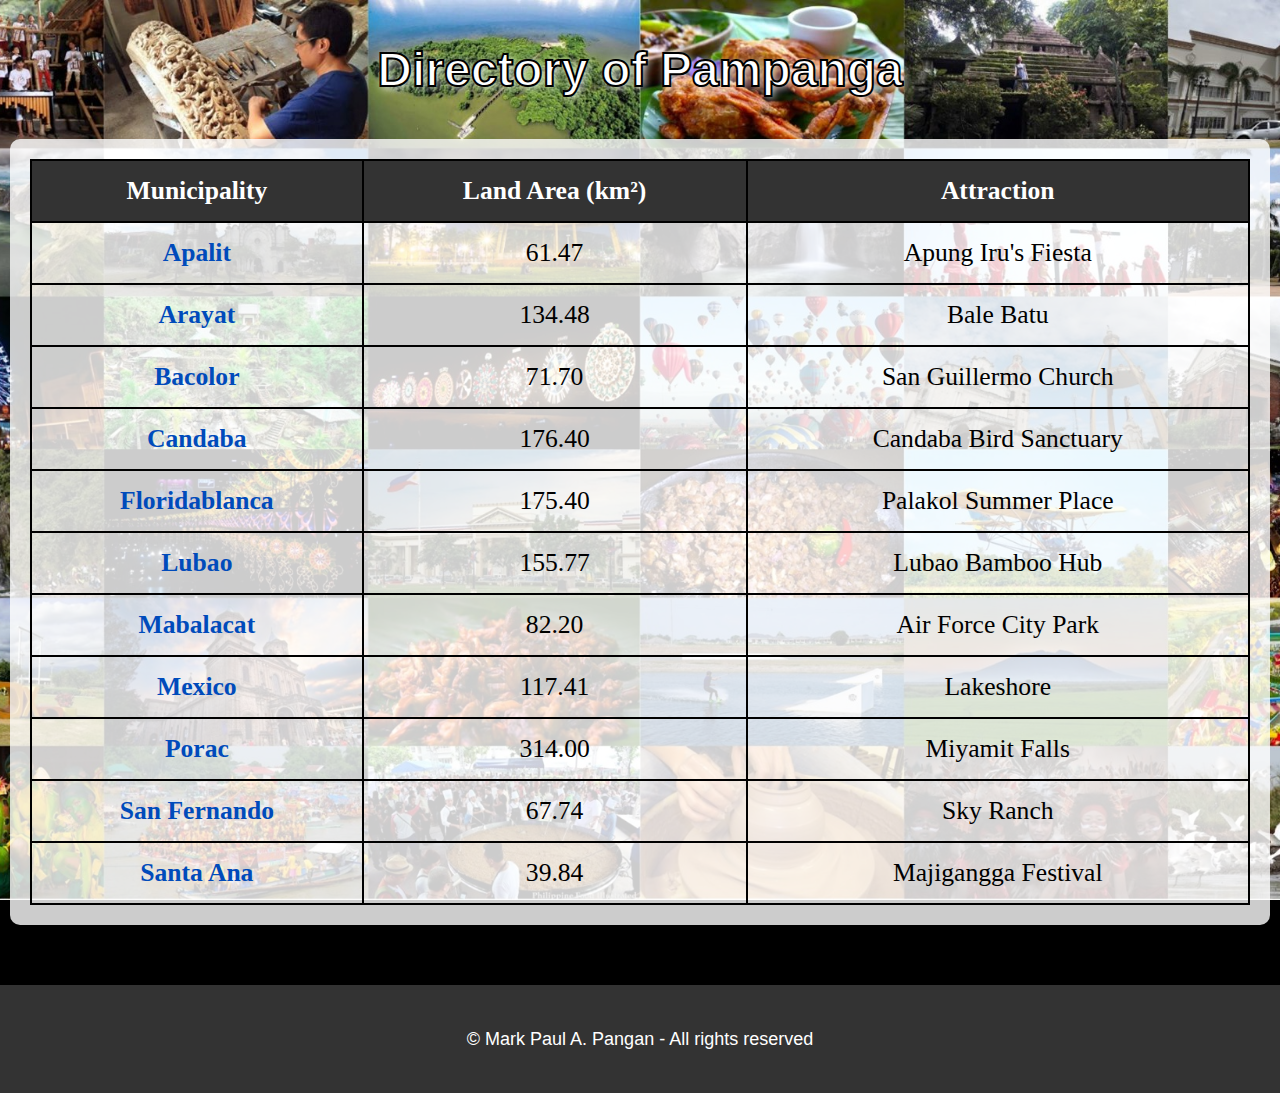
<file: index.html>
<!DOCTYPE html>
<html lang="en">
<head>
    <meta charset="UTF-8">
        <meta name="viewport" content="width=device-width, initial-scale=1.0">
    <title>Directory of Pampanga</title>
    <link rel="stylesheet" href="styles.css">
</head>
<body class="background">
    <h1 id="title">Directory of Pampanga</h1>
    <div class="container">
        <div id="table-bg">
            <table>
                <thead>
                    <tr>
                        <th>Municipality</th>
                        <th>Land Area (km²)</th>
                        <th>Attraction</th>
                    </tr>
                </thead>
                <tbody>
                    <tr>
                        <td><a id="municipality" href="Municipality/apalit.html">Apalit</a></td>
                        <td>61.47</td>
                        <td>Apung Iru's Fiesta</td>
                    </tr>
                    <tr>
                        <td><a id="municipality" href="Municipality/arayat.html">Arayat</a></td>
                        <td>134.48</td>
                        <td>Bale Batu</td>
                    </tr>
                    <tr>
                        <td><a id="municipality" href="Municipality/bacolor.html">Bacolor</a></td>
                        <td>71.70</td>
                        <td>San Guillermo Church</td>
                    </tr>
                    <tr>
                        <td><a id="municipality" href="Municipality/candaba.html">Candaba</a></td>
                        <td>176.40</td>
                        <td>Candaba Bird Sanctuary</td>
                    </tr>
                    <tr>
                        <td><a id="municipality" href="Municipality/floridablanca.html">Floridablanca</a></td>
                        <td>175.40</td>
                        <td>Palakol Summer Place</td>
                    </tr>
                    <tr>
                        <td><a id="municipality" href="Municipality/lubao.html">Lubao</a></td>
                        <td>155.77</td>
                        <td>Lubao Bamboo Hub</td>
                    </tr>
                    <tr>
                        <td><a id="municipality" href="Municipality/mabalacat.html">Mabalacat</a></td>
                        <td>82.20</td>
                        <td>Air Force City Park</td>
                    </tr>
                    <tr>
                        <td><a id="municipality" href="Municipality/mexico.html">Mexico</a></td>
                        <td>117.41</td>
                        <td>Lakeshore</td>
                    </tr>
                    <tr>
                        <td><a id="municipality" href="Municipality/porac.html">Porac</a></td>
                        <td>314.00</td>
                        <td>Miyamit Falls</td>
                    </tr>
                    <tr>
                        <td><a id="municipality" href="Municipality/san-fernando.html">San Fernando</a></td>
                        <td>67.74</td>
                        <td>Sky Ranch</td>
                    </tr>
                    <tr>
                        <td><a id="municipality" href="Municipality/santa-ana.html">Santa Ana</a></td>
                        <td>39.84</td>
                        <td>Majigangga Festival</td>
                    </tr>
                </tbody>
            </table>
        </div>
    </div>
    <footer class="footer">
        <p>&#169; Mark Paul A. Pangan - All rights reserved</p>
    </footer>
</body>
</html>
</file>
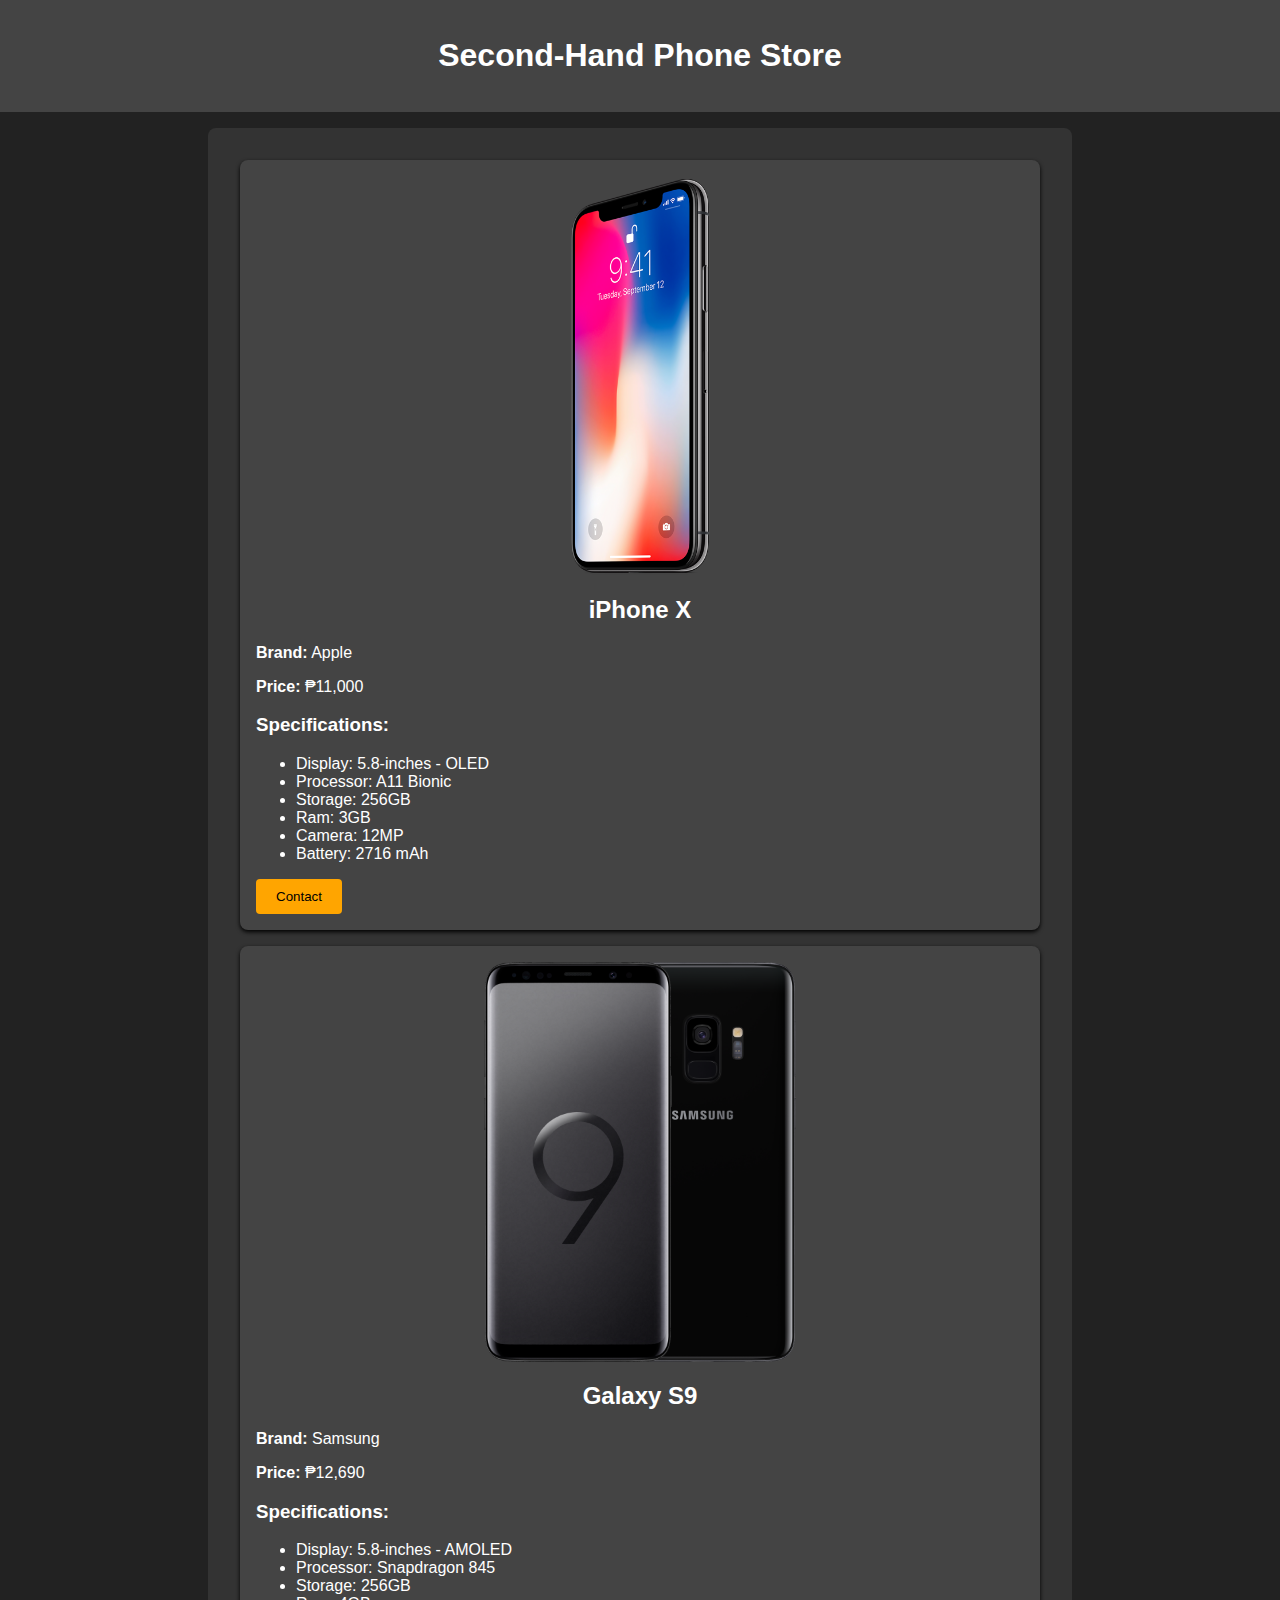
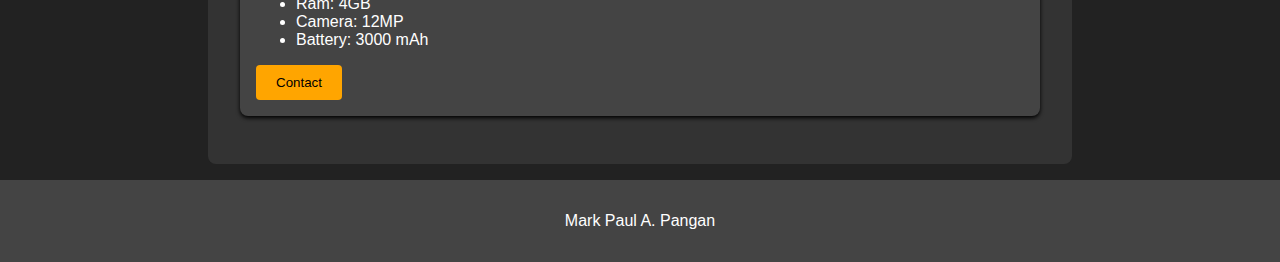
<file: old 2/index.html>
<!DOCTYPE html>
<html lang="en">

<head>
    <meta charset="UTF-8">
    <meta name="viewport" content="width=device-width, initial-scale=1.0">
    <title>Second-Hand Phone Store</title>
</head>

<body style="font-family: Arial, sans-serif; margin: 0; padding: 0; background-color: #222; color: #fff; ">

    <header style="background-color: #444; text-align: center; padding: 1rem;">
        <h1>Second-Hand Phone Store</h1>
    </header>

    <div style="max-width: 800px; margin: 1rem   auto; padding: 2rem; border-radius: 8px; background-color: #333;">

        <div style="background-color: #444; padding: 1rem; margin-bottom: 1rem; border-radius: 8px; box-shadow: 0 2px 4px black;">
            <a href="https://www.apple.com/newsroom/2017/09/the-future-is-here-iphone-x/">
                <img style="width: 100%; max-width: 400px; max-height: 400px; object-fit: scale-down; border-radius: 4px; display: block; margin-left: auto; margin-right: auto;" src="images/iphone-x.png" alt="iPhone X">
            </a>
            <h2 style="text-align: center;"><a href="https://www.apple.com/newsroom/2017/09/the-future-is-here-iphone-x/" style="text-decoration-line: none; color:#fff;">iPhone X</a></h2>
            <p><strong>Brand:</strong> Apple</p>
            <p><strong>Price:</strong> ₱11,000</p>
            <div>
                <h3>Specifications:</h3>
                <ul>
                    <li>Display: 5.8-inches - OLED</li>
                    <li>Processor: A11 Bionic</li>
                    <li>Storage: 256GB</li>
                    <li>Ram: 3GB</li>
                    <li>Camera: 12MP</li>
                    <li>Battery: 2716 mAh</li>
                </ul>
            </div>
            <a href="mailto:markpaul@pangan.tk?subject=Interested%20in%20iPhone%20X">
                <button style="background-color: #ffa500; color: black; border: none; padding: 10px 20px; border-radius: 4px; cursor: pointer;">Contact</button>
            </a>
        </div>

        <div style="background-color: #444; padding: 1rem; margin-bottom: 1rem; border-radius: 8px; box-shadow: 0 2px 4px black;">
            <a href="https://www.samsung.com/us/mobile/phones/galaxy-s/galaxy-s9-64gb--unlocked--sm-g960uzpaxaa/">
                <img style="width: 100%; max-width: 400px; max-height: 400px; object-fit: scale-down; border-radius: 4px; display: block; margin-left: auto; margin-right: auto;" src="images/galaxy-s9.png" alt="Samsung Galaxy S9">
            </a>
            <h2 style="text-align: center;"><a href="https://www.samsung.com/us/mobile/phones/galaxy-s/galaxy-s9-64gb--unlocked--sm-g960uzpaxaa/" style="text-decoration-line: none; color:#fff;">Galaxy S9<a></h2>
            <p><strong>Brand:</strong> Samsung</p>
            <p><strong>Price:</strong> ₱12,690</p>
            <div>
                <h3>Specifications:</h3>
                <ul>
                    <li>Display: 5.8-inches - AMOLED</li>
                    <li>Processor: Snapdragon 845</li>
                    <li>Storage: 256GB</li>
                    <li>Ram: 4GB</li>
                    <li>Camera: 12MP</li>
                    <li>Battery: 3000 mAh</li>
                </ul>
            </div>
            <a href="mailto:markpaul@pangan.tk?subject=Interested%20in%20Samsung%20Galaxy%20S9">
                <button style="background-color: #ffa500; color: black; border: none; padding: 10px 20px; border-radius: 4px; cursor: pointer;">Contact</button>
            </a>
        </div>

    </div>
    <footer style="background-color: #444; text-align: center; padding: 1rem;">
        <p>Mark Paul A. Pangan</p>
    </footer>
</body>

</html>
</file>
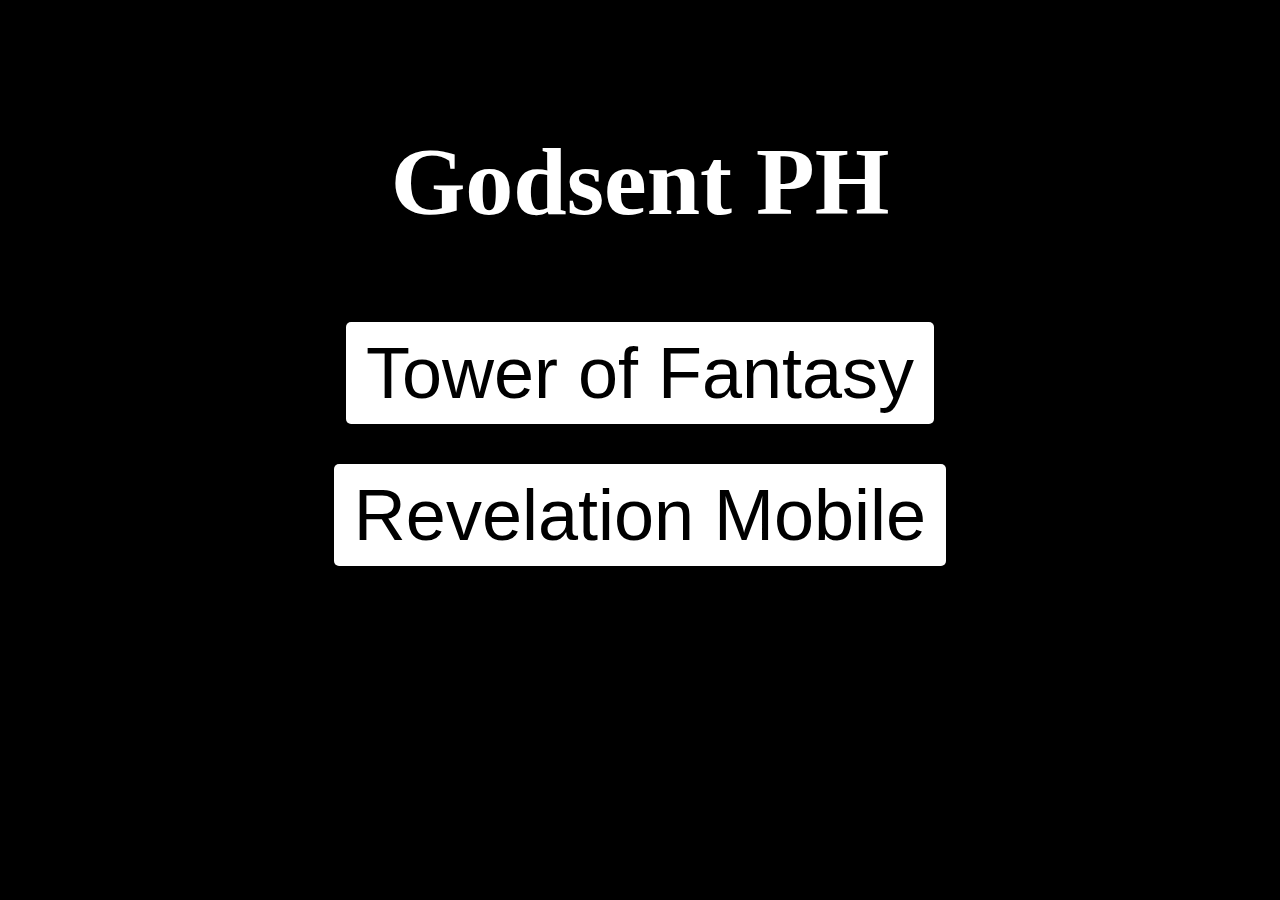
<file: old/index.html>
<!DOCTYPE html>
<html>
  <head>
    <title>Gødsent PH</title>
    <link rel="stylesheet" type="text/css" href="styles.css">
  </head>
  <body>
    <div id="main-content">
      <h1>Godsent PH </h1>
      <button id="button2" class="background-image" onclick="window.location.href='https://discord.godsent.ga/'">Tower of Fantasy</button>
      <button id="button1" class="background-image" onclick="window.location.href='https://revelation.godsent.ga/'">Revelation Mobile</button>
      <div id="background-image"></div>
    </div>
    <script src="script.js"></script>
  </body>
</html>
</file>
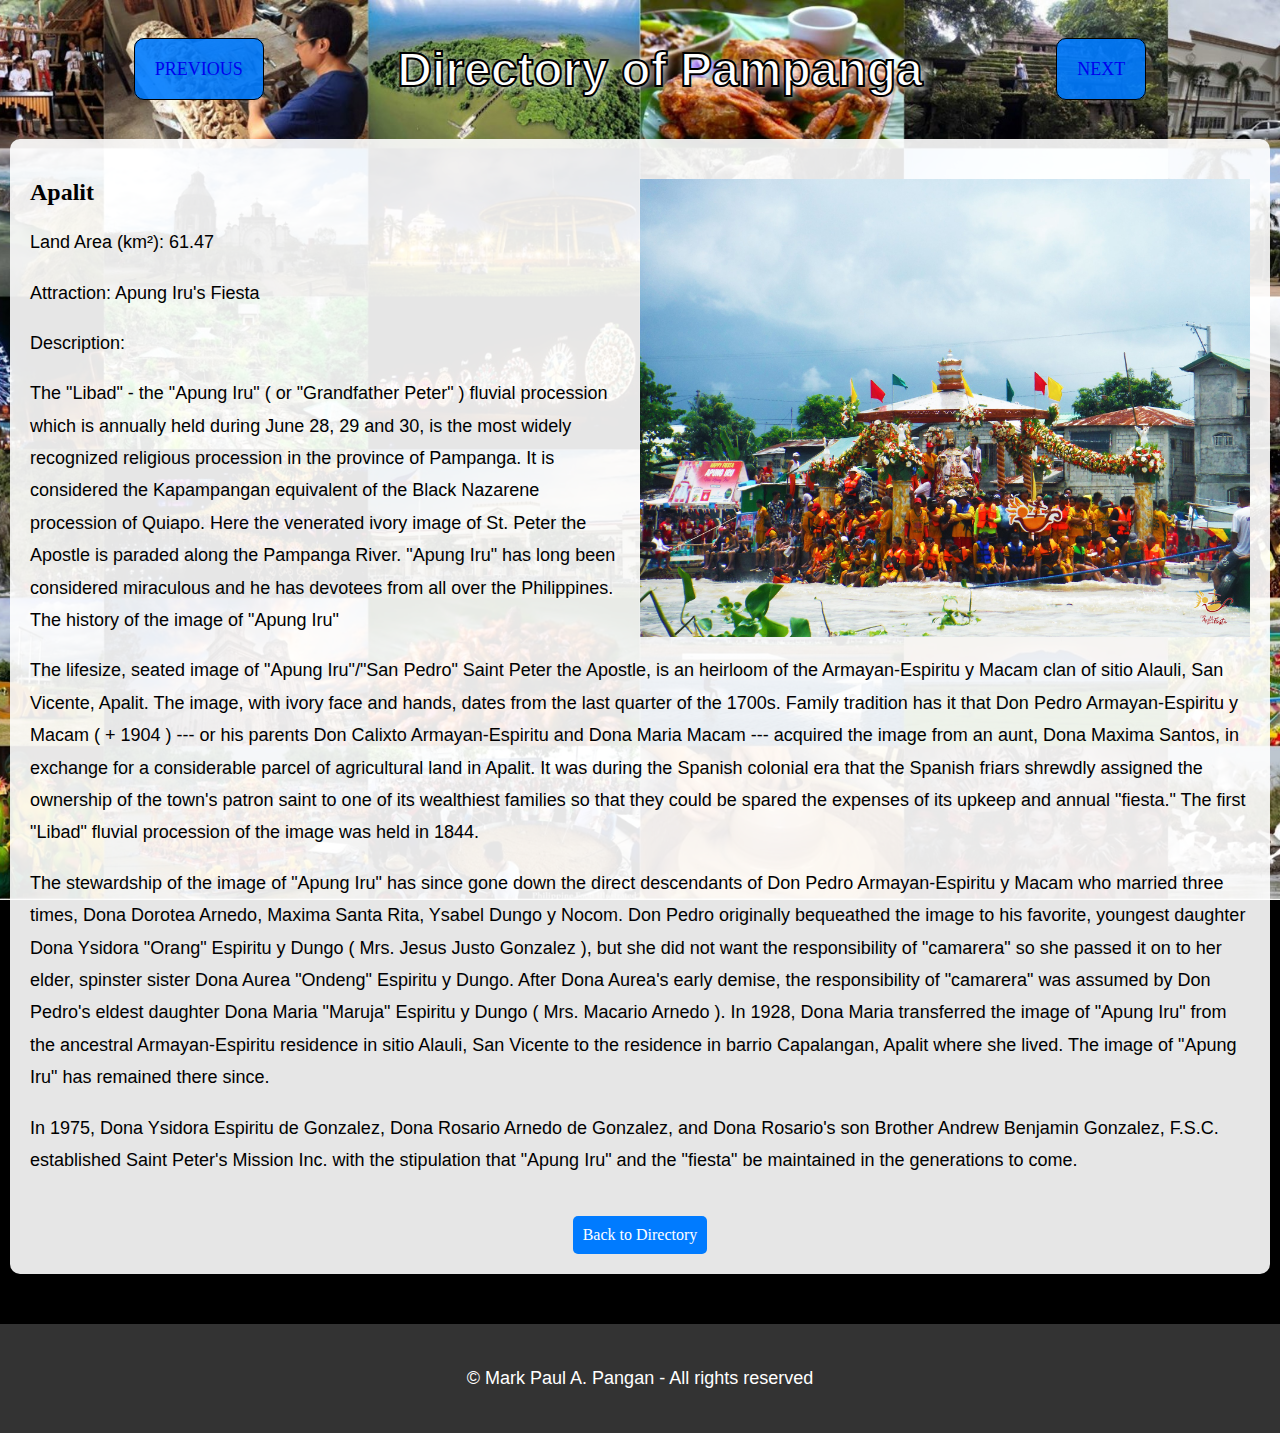
<file: Municipality/apalit.html>
<!DOCTYPE html>
<html lang="en">
    <head>
        <meta charset="UTF-8">
        <meta name="viewport" content="width=device-width, initial-scale=1.0">
        <title>Apalit | Directory of Pampanga</title>
        <link rel="stylesheet" href="styles.css">
    </head>
    <body class="background">
        <div id="navbar">
            <div id="navbtn" >
                <a href="santa-ana.html" id="nav-txt-btn">PREVIOUS</a>
            </div>
            <h1 id="title">Directory of Pampanga</h1>
            <div id="navbtn" >
                <a href="arayat.html" id="nav-txt-btn">NEXT</a>
            </div>
        </div>
        <div class="container">
            <div class="municipality-info">
                <div class="image">
                    <img src="../Images/Libad.jpg" alt="Libad">
                </div>
                <h2>Apalit</h2>
                <p>Land Area (km²): 61.47</p>
                <p>Attraction: Apung Iru's Fiesta</p>
                <p>Description: </p>
                <p>The "Libad" - the "Apung Iru" ( or "Grandfather Peter" ) fluvial procession which is annually held during June 28, 29 and 30, is the most widely recognized religious procession in the province of Pampanga. It is considered the Kapampangan equivalent of the Black Nazarene procession of Quiapo. Here the venerated ivory image of St. Peter the Apostle is paraded along the Pampanga River. "Apung Iru" has long been considered miraculous and he has devotees from all over the Philippines. The history of the image of "Apung Iru"</p>
                <p>The lifesize, seated image of "Apung Iru"/"San Pedro" Saint Peter the Apostle, is an heirloom of the Armayan-Espiritu y Macam clan of sitio Alauli, San Vicente, Apalit. The image, with ivory face and hands, dates from the last quarter of the 1700s. Family tradition has it that Don Pedro Armayan-Espiritu y Macam ( + 1904 ) --- or his parents Don Calixto Armayan-Espiritu and Dona Maria Macam --- acquired the image from an aunt, Dona Maxima Santos, in exchange for a considerable parcel of agricultural land in Apalit. It was during the Spanish colonial era that the Spanish friars shrewdly assigned the ownership of the town's patron saint to one of its wealthiest families so that they could be spared the expenses of its upkeep and annual "fiesta." The first "Libad" fluvial procession of the image was held in 1844.</p>
                <p>The stewardship of the image of "Apung Iru" has since gone down the direct descendants of Don Pedro Armayan-Espiritu y Macam who married three times, Dona Dorotea Arnedo, Maxima Santa Rita, Ysabel Dungo y Nocom. Don Pedro originally bequeathed the image to his favorite, youngest daughter Dona Ysidora "Orang" Espiritu y Dungo ( Mrs. Jesus Justo Gonzalez ), but she did not want the responsibility of "camarera" so she passed it on to her elder, spinster sister Dona Aurea "Ondeng" Espiritu y Dungo. After Dona Aurea's early demise, the responsibility of "camarera" was assumed by Don Pedro's eldest daughter Dona Maria "Maruja" Espiritu y Dungo ( Mrs. Macario Arnedo ). In 1928, Dona Maria transferred the image of "Apung Iru" from the ancestral Armayan-Espiritu residence in sitio Alauli, San Vicente to the residence in barrio Capalangan, Apalit where she lived. The image of "Apung Iru" has remained there since.</p>
                <p>In 1975, Dona Ysidora Espiritu de Gonzalez, Dona Rosario Arnedo de Gonzalez, and Dona Rosario's son Brother Andrew Benjamin Gonzalez, F.S.C. established Saint Peter's Mission Inc. with the stipulation that "Apung Iru" and the "fiesta" be maintained in the generations to come.</p>
            </div>
            <div class="back-button-container">
                <a href="../index.html" class="back-button">Back to Directory</a>
            </div>        
        </div>
        <footer class="footer">
            <p>&#169; Mark Paul A. Pangan - All rights reserved</p>
        </footer>
    </body>
</html>
</file>
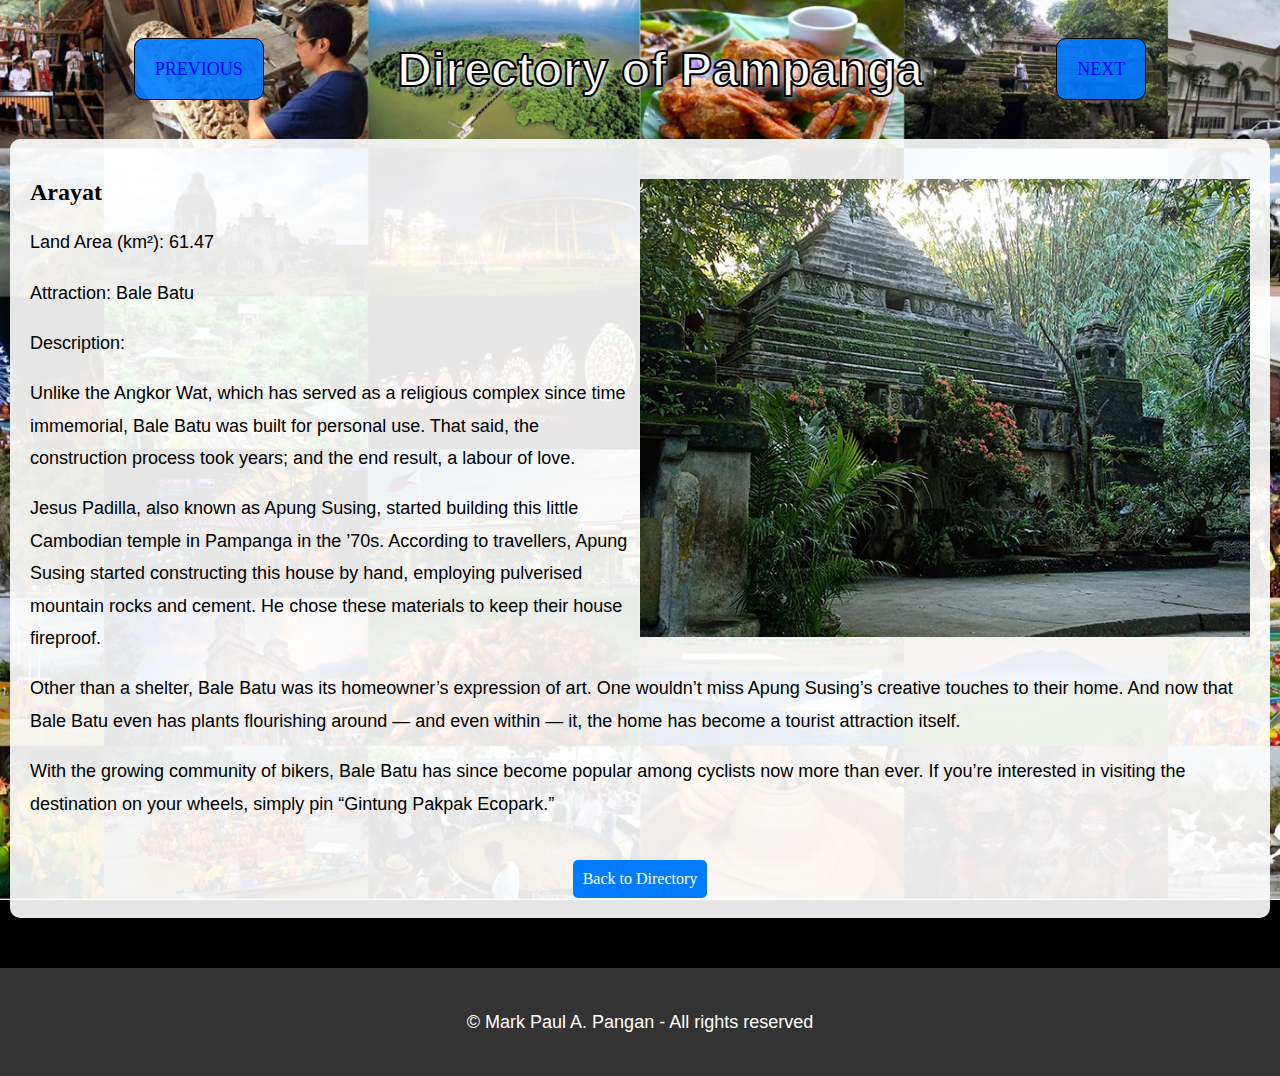
<file: Municipality/arayat.html>
<!DOCTYPE html>
<html lang="en">
    <head>
        <meta charset="UTF-8">
        <meta name="viewport" content="width=device-width, initial-scale=1.0">
        <title>Arayat | Directory of Pampanga</title>
        <link rel="stylesheet" href="styles.css">
    </head>
    <body class="background">
        <div id="navbar">
            <div id="navbtn" >
                <a href="apalit.html" id="nav-txt-btn">PREVIOUS</a>
            </div>
            <h1 id="title">Directory of Pampanga</h1>
            <div id="navbtn" >
                <a href="bacolor.html" id="nav-txt-btn">NEXT</a>
            </div>
        </div>
        <div class="container">
            <div class="municipality-info">
                <div class="image">
                    <img src="../Images/bale-batu.jpg" alt="Bale Batu">
                </div>
                <h2>Arayat</h2>
                <p>Land Area (km²): 61.47</p>
                <p>Attraction: Bale Batu</p>
                <p>Description: </p>
                <p>Unlike the Angkor Wat, which has served as a religious complex since time immemorial, Bale Batu was built for personal use. That said, the construction process took years; and the end result, a labour of love.</p>
                <p>Jesus Padilla, also known as Apung Susing, started building this little Cambodian temple in Pampanga in the ’70s. According to travellers, Apung Susing started constructing this house by hand, employing pulverised mountain rocks and cement. He chose these materials to keep their house fireproof.</p>
                <p>Other than a shelter, Bale Batu was its homeowner’s expression of art. One wouldn’t miss Apung Susing’s creative touches to their home. And now that Bale Batu even has plants flourishing around — and even within — it, the home has become a tourist attraction itself.</p>
                <p>With the growing community of bikers, Bale Batu has since become popular among cyclists now more than ever. If you’re interested in visiting the destination on your wheels, simply pin “Gintung Pakpak Ecopark.”</p>
            </div>
            <div class="back-button-container">
                <a href="../index.html" class="back-button">Back to Directory</a>
            </div>        
        </div>
        <footer class="footer">
            <p>&#169; Mark Paul A. Pangan - All rights reserved</p>
        </footer>
    </body>
</html>
</file>
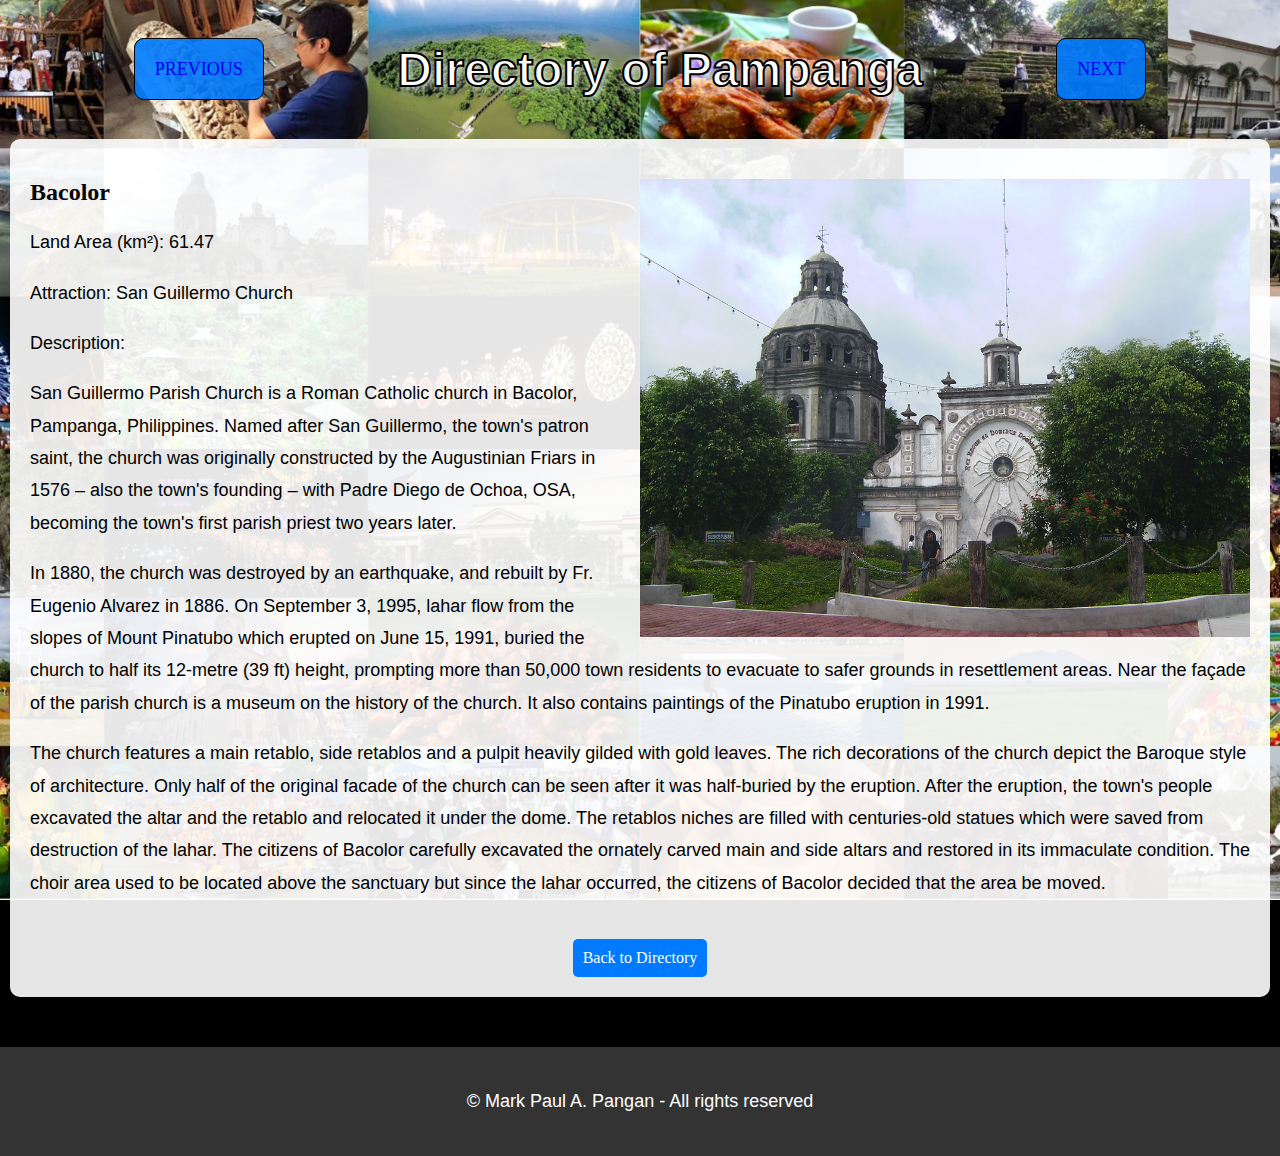
<file: Municipality/bacolor.html>
<!DOCTYPE html>
<html lang="en">
    <head>
        <meta charset="UTF-8">
        <meta name="viewport" content="width=device-width, initial-scale=1.0">
        <title>Bacolor | Directory of Pampanga</title>
        <link rel="stylesheet" href="styles.css">
    </head>
    <body class="background">
        <div id="navbar">
            <div id="navbtn" >
                <a href="arayat.html" id="nav-txt-btn">PREVIOUS</a>
            </div>
            <h1 id="title">Directory of Pampanga</h1>
            <div id="navbtn" >
                <a href="candaba.html" id="nav-txt-btn">NEXT</a>
            </div>
        </div>
        <div class="container">
            <div class="municipality-info">
                <div class="image">
                    <img src="../Images/san-guillermo-church.jpg" alt="San Guillermo Parish Church">
                </div>
                <h2>Bacolor</h2>
                <p>Land Area (km²): 61.47</p>
                <p>Attraction: San Guillermo Church</p>
                <p>Description: </p>
                <p>San Guillermo Parish Church is a Roman Catholic church in Bacolor, Pampanga, Philippines. Named after San Guillermo, the town's patron saint, the church was originally constructed by the Augustinian Friars in 1576 – also the town's founding – with Padre Diego de Ochoa, OSA, becoming the town's first parish priest two years later.</p>
                <p>In 1880, the church was destroyed by an earthquake, and rebuilt by Fr. Eugenio Alvarez in 1886. On September 3, 1995, lahar flow from the slopes of Mount Pinatubo which erupted on June 15, 1991, buried the church to half its 12-metre (39 ft) height, prompting more than 50,000 town residents to evacuate to safer grounds in resettlement areas. Near the façade of the parish church is a museum on the history of the church. It also contains paintings of the Pinatubo eruption in 1991.</p>
                <p>The church features a main retablo, side retablos and a pulpit heavily gilded with gold leaves. The rich decorations of the church depict the Baroque style of architecture. Only half of the original facade of the church can be seen after it was half-buried by the eruption. After the eruption, the town's people excavated the altar and the retablo and relocated it under the dome. The retablos niches are filled with centuries-old statues which were saved from destruction of the lahar. The citizens of Bacolor carefully excavated the ornately carved main and side altars and restored in its immaculate condition. The choir area used to be located above the sanctuary but since the lahar occurred, the citizens of Bacolor decided that the area be moved.</p>
            </div>
            <div class="back-button-container">
                <a href="../index.html" class="back-button">Back to Directory</a>
            </div>
        </div>
        <footer class="footer">
            <p>&#169; Mark Paul A. Pangan - All rights reserved</p>
        </footer>
    </body>
</html>
</file>
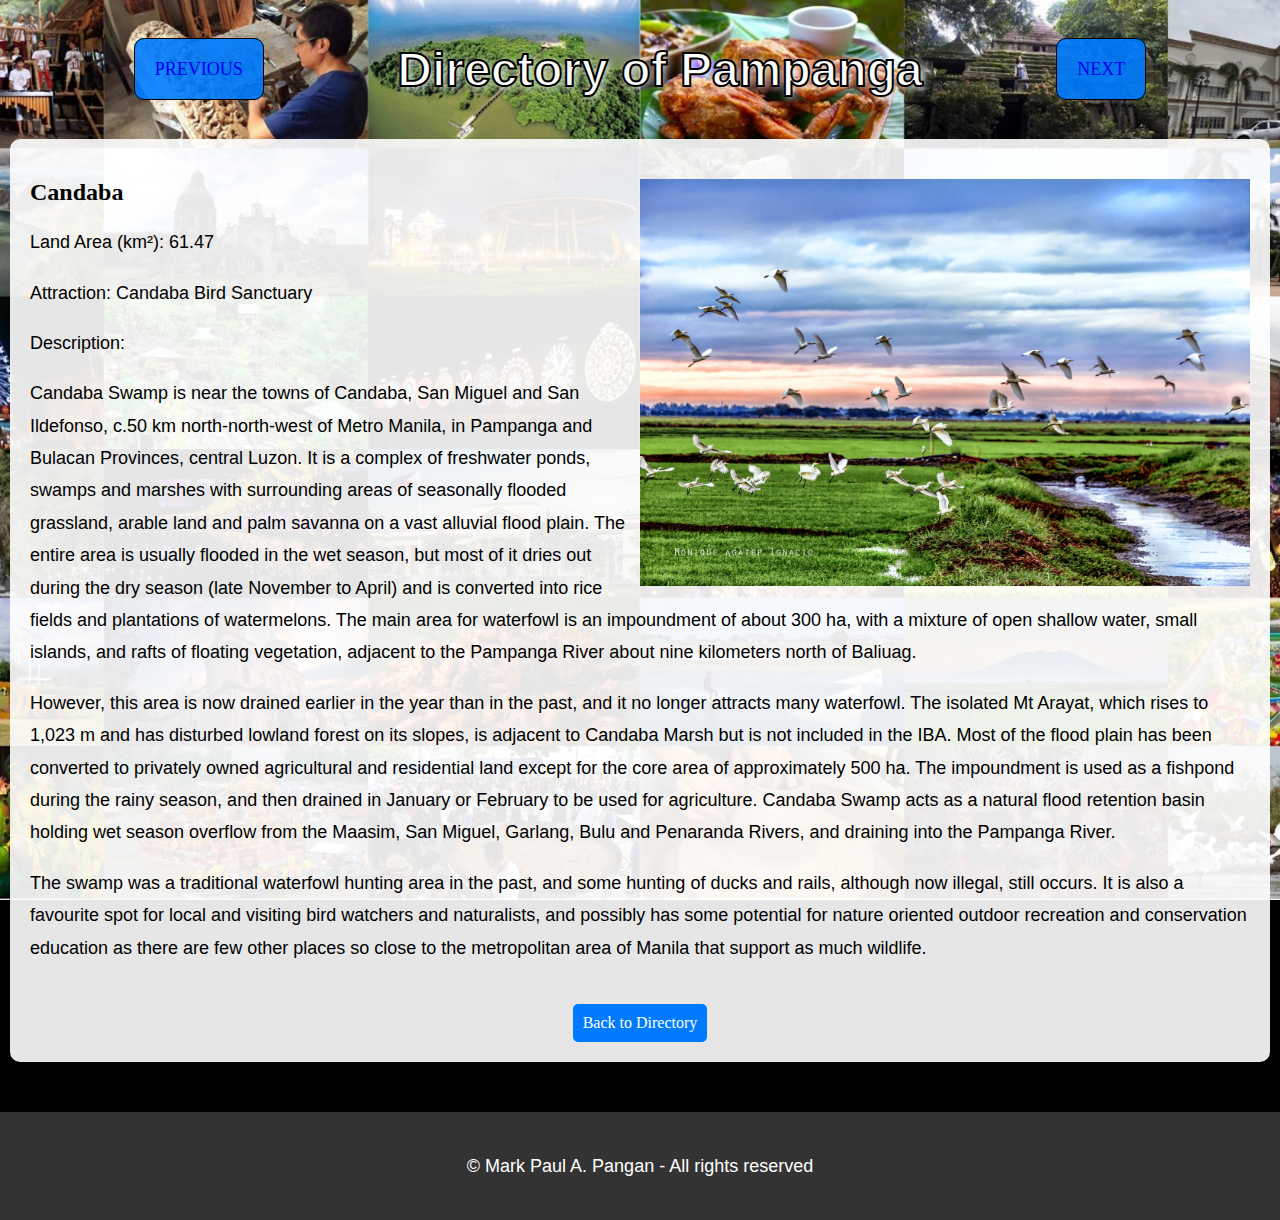
<file: Municipality/candaba.html>
<!DOCTYPE html>
<html lang="en">
    <head>
        <meta charset="UTF-8">
        <meta name="viewport" content="width=device-width, initial-scale=1.0">
        <title>Candaba | Directory of Pampanga</title>
        <link rel="stylesheet" href="styles.css">
    </head>
    <body class="background">
        <div id="navbar">
            <div id="navbtn" >
                <a href="bacolor.html" id="nav-txt-btn">PREVIOUS</a>
            </div>
            <h1 id="title">Directory of Pampanga</h1>
            <div id="navbtn" >
                <a href="floridablanca.html" id="nav-txt-btn">NEXT</a>
            </div>
        </div>
        <div class="container">
            <div class="municipality-info">
                <div class="image">
                    <img src="../Images/bird-sanctuary.jpg" alt="Candaba Bird Sanctuary">
                </div>
                <h2>Candaba</h2>
                <p>Land Area (km²): 61.47</p>
                <p>Attraction: Candaba Bird Sanctuary</p>
                <p>Description: </p>
                <p>Candaba Swamp is near the towns of Candaba, San Miguel and San Ildefonso, c.50 km north-north-west of Metro Manila, in Pampanga and Bulacan Provinces, central Luzon. It is a complex of freshwater ponds, swamps and marshes with surrounding areas of seasonally flooded grassland, arable land and palm savanna on a vast alluvial flood plain. The entire area is usually flooded in the wet season, but most of it dries out during the dry season (late November to April) and is converted into rice fields and plantations of watermelons. The main area for waterfowl is an impoundment of about 300 ha, with a mixture of open shallow water, small islands, and rafts of floating vegetation, adjacent to the Pampanga River about nine kilometers north of Baliuag.</p>
                <p>However, this area is now drained earlier in the year than in the past, and it no longer attracts many waterfowl. The isolated Mt Arayat, which rises to 1,023 m and has disturbed lowland forest on its slopes, is adjacent to Candaba Marsh but is not included in the IBA. Most of the flood plain has been converted to privately owned agricultural and residential land except for the core area of approximately 500 ha. The impoundment is used as a fishpond during the rainy season, and then drained in January or February to be used for agriculture. Candaba Swamp acts as a natural flood retention basin holding wet season overflow from the Maasim, San Miguel, Garlang, Bulu and Penaranda Rivers, and draining into the Pampanga River.</p>
                <p>The swamp was a traditional waterfowl hunting area in the past, and some hunting of ducks and rails, although now illegal, still occurs. It is also a favourite spot for local and visiting bird watchers and naturalists, and possibly has some potential for nature oriented outdoor recreation and conservation education as there are few other places so close to the metropolitan area of Manila that support as much wildlife.</p>
            </div>
            <div class="back-button-container">
                <a href="../index.html" class="back-button">Back to Directory</a>
            </div>        
        </div>
        <footer class="footer">
            <p>&#169; Mark Paul A. Pangan - All rights reserved</p>
        </footer>
    </body>
</html>
</file>
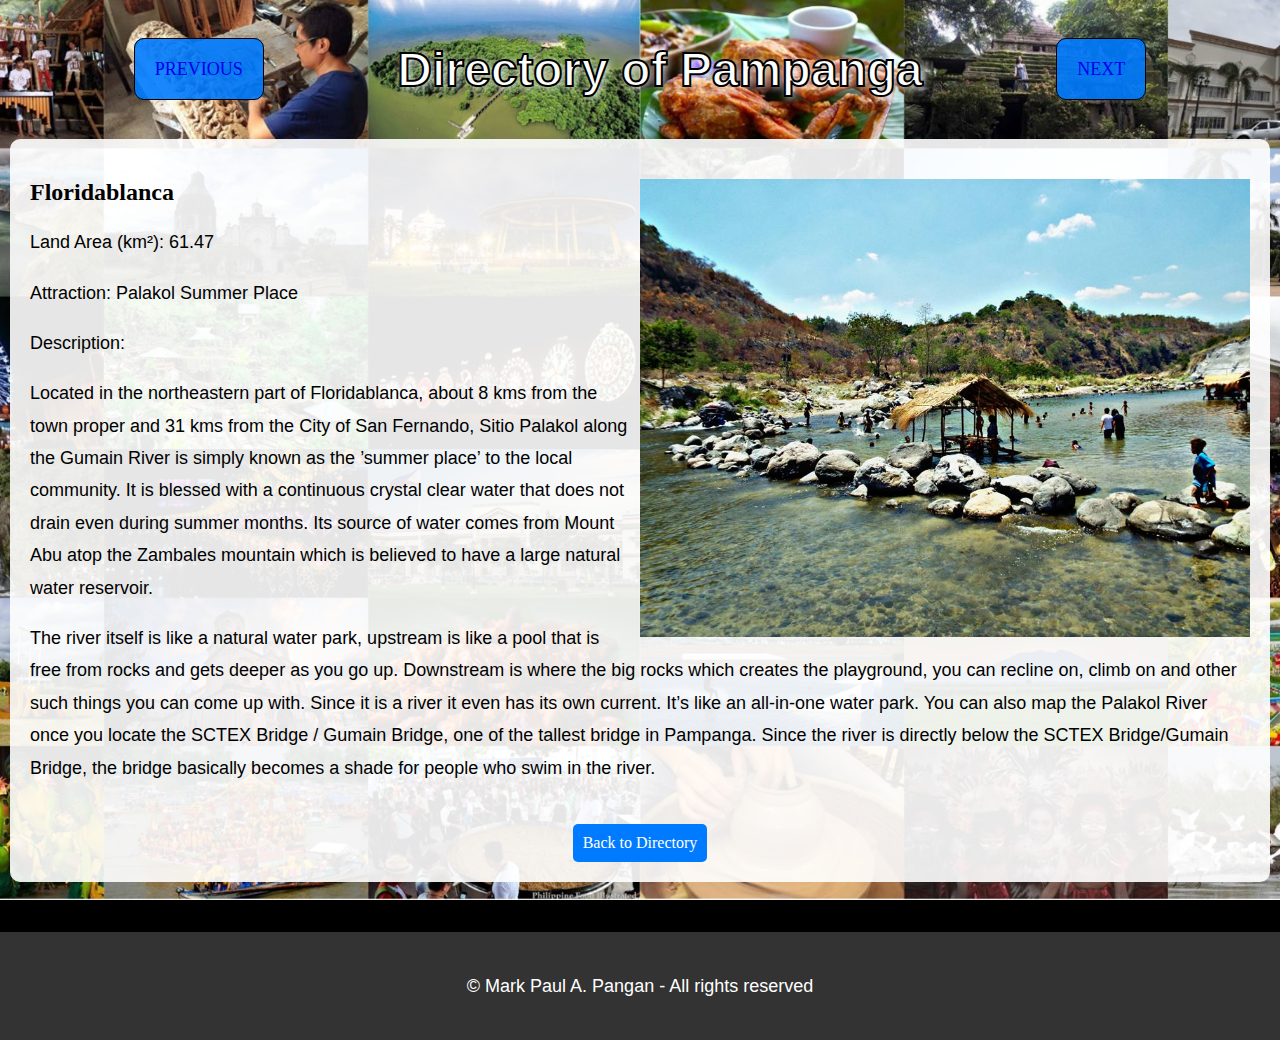
<file: Municipality/floridablanca.html>
<!DOCTYPE html>
<html lang="en">
    <head>
        <meta charset="UTF-8">
        <meta name="viewport" content="width=device-width, initial-scale=1.0">
        <title>Floridablanca | Directory of Pampanga</title>
        <link rel="stylesheet" href="styles.css">
    </head>
    <body class="background">
        <div id="navbar">
            <div id="navbtn" >
                <a href="candaba.html" id="nav-txt-btn">PREVIOUS</a>
            </div>
            <h1 id="title">Directory of Pampanga</h1>
            <div id="navbtn" >
                <a href="lubao.html" id="nav-txt-btn">NEXT</a>
            </div>
        </div>
        <div class="container">
            <div class="municipality-info">
                <div class="image">
                    <img src="../Images/palakol.jpg" alt="Palakol Summer Place">
                </div>
                <h2>Floridablanca</h2>
                <p>Land Area (km²): 61.47</p>
                <p>Attraction: Palakol Summer Place</p>
                <p>Description: </p>
                <p> Located in the northeastern part of Floridablanca, about 8 kms from the town proper and 31 kms from the City of San Fernando, Sitio Palakol along the Gumain River is simply known as the ’summer place’ to the local community. It is blessed with a continuous crystal clear water that does not drain even during summer months. Its source of water comes from Mount Abu atop the Zambales mountain which is believed to have a large natural water reservoir.</p>
                <p> The river itself is like a natural water park, upstream is like a pool that is free from rocks and gets deeper as you go up. Downstream is where the big rocks which creates the playground, you can recline on, climb on and other such things you can come up with. Since it is a river it even has its own current. It’s like an all-in-one water park. You can also map the Palakol River once you locate the SCTEX Bridge / Gumain Bridge, one of the tallest bridge in Pampanga. Since the river is directly below the SCTEX Bridge/Gumain Bridge, the bridge basically becomes a shade for people who swim in the river.</p>
            </div>
            <div class="back-button-container">
                <a href="../index.html" class="back-button">Back to Directory</a>
            </div>        
        </div>
        <footer class="footer">
            <p>&#169; Mark Paul A. Pangan - All rights reserved</p>
        </footer>
    </body>
</html>
</file>
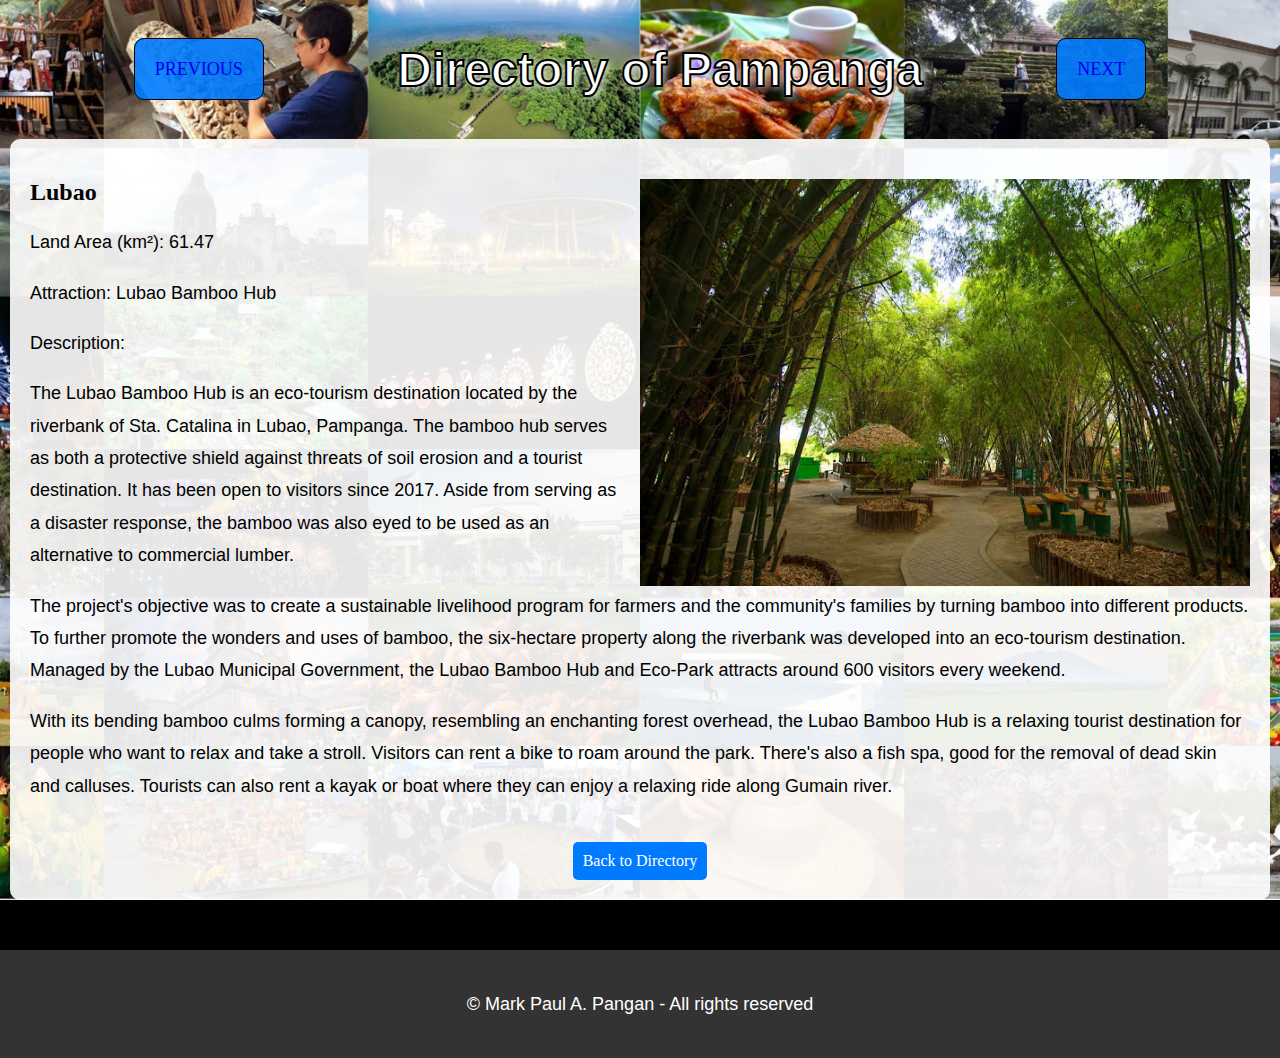
<file: Municipality/lubao.html>
<!DOCTYPE html>
<html lang="en">
    <head>
        <meta charset="UTF-8">
        <meta name="viewport" content="width=device-width, initial-scale=1.0">
        <title>Lubao | Directory of Pampanga</title>
        <link rel="stylesheet" href="styles.css">
    </head>
    <body class="background">
        <div id="navbar">
            <div id="navbtn" >
                <a href="floridablanca.html" id="nav-txt-btn">PREVIOUS</a>
            </div>
            <h1 id="title">Directory of Pampanga</h1>
            <div id="navbtn" >
                <a href="mabalacat.html" id="nav-txt-btn">NEXT</a>
            </div>
        </div>
        <div class="container">
            <div class="municipality-info">
                <div class="image">
                    <img src="../Images/bamboo-hub.jpg" alt="Lubao Bamboo Hub">
                </div>
                <h2>Lubao</h2>
                <p>Land Area (km²): 61.47</p>
                <p>Attraction: Lubao Bamboo Hub</p>
                <p>Description: </p>
                <p>The Lubao Bamboo Hub is an eco-tourism destination located by the riverbank of Sta. Catalina in Lubao, Pampanga. The bamboo hub serves as both a protective shield against threats of soil erosion and a tourist destination. It has been open to visitors since 2017. Aside from serving as a disaster response, the bamboo was also eyed to be used as an alternative to commercial lumber.</p>
                <p>The project's objective was to create a sustainable livelihood program for farmers and the community's families by turning bamboo into different products. To further promote the wonders and uses of bamboo, the six-hectare property along the riverbank was developed into an eco-tourism destination. Managed by the Lubao Municipal Government, the Lubao Bamboo Hub and Eco-Park attracts around 600 visitors every weekend.</p>
                <p>With its bending bamboo culms forming a canopy, resembling an enchanting forest overhead, the Lubao Bamboo Hub is a relaxing tourist destination for people who want to relax and take a stroll. Visitors can rent a bike to roam around the park. There's also a fish spa, good for the removal of dead skin and calluses. Tourists can also rent a kayak or boat where they can enjoy a relaxing ride along Gumain river.</p>
            </div>
            <div class="back-button-container">
                <a href="../index.html" class="back-button">Back to Directory</a>
            </div>        
        </div>
        <footer class="footer">
            <p>&#169; Mark Paul A. Pangan - All rights reserved</p>
        </footer>
    </body>
</html>
</file>
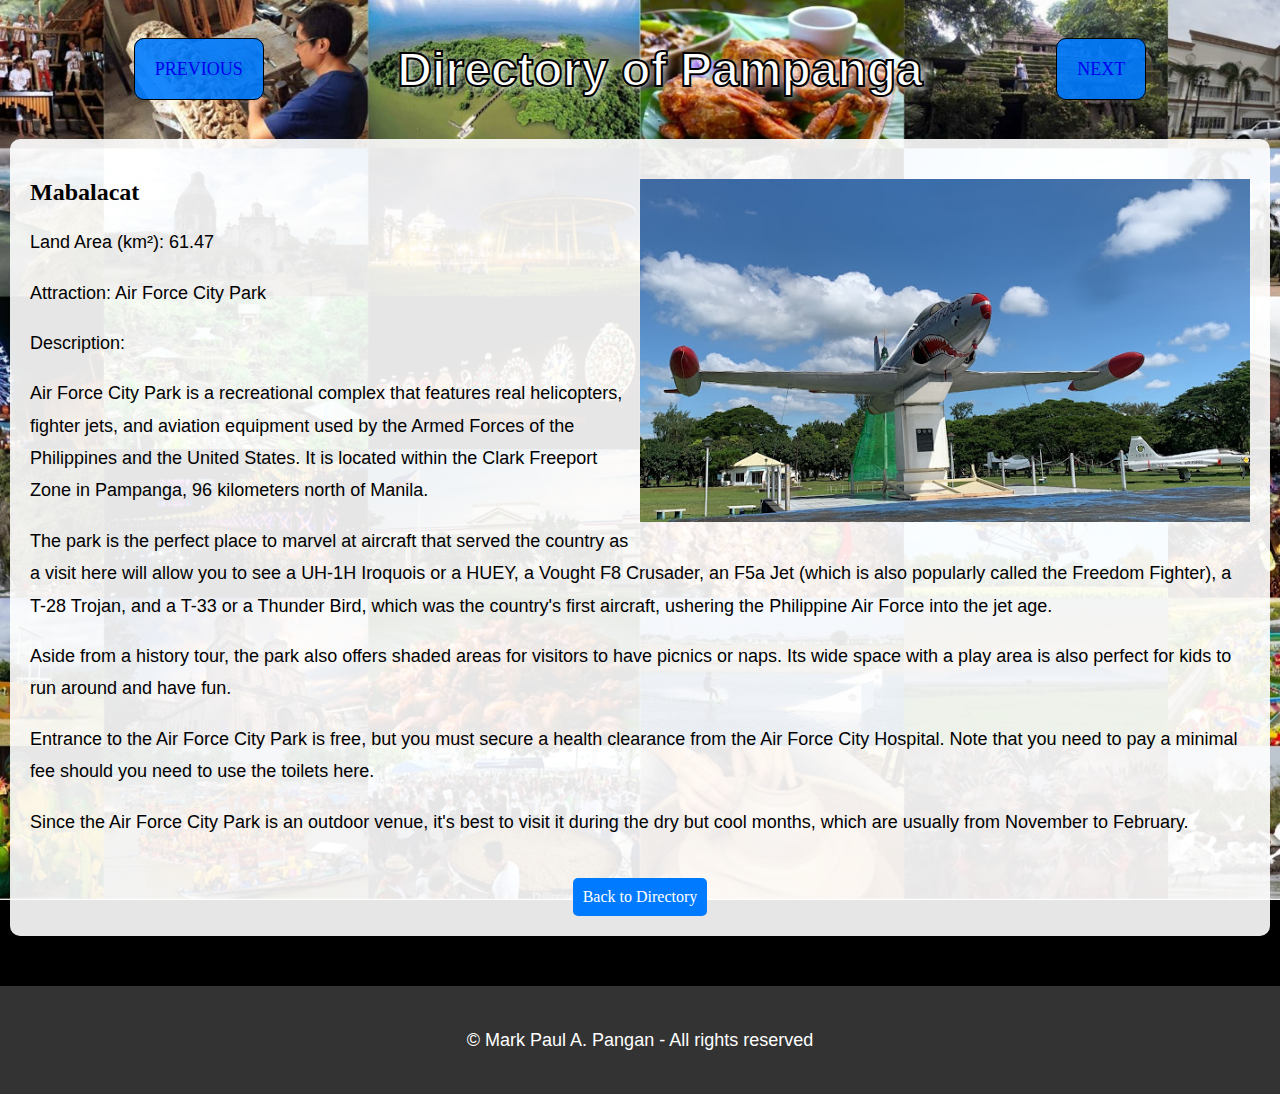
<file: Municipality/mabalacat.html>
<!DOCTYPE html>
<html lang="en">
    <head>
        <meta charset="UTF-8">
        <meta name="viewport" content="width=device-width, initial-scale=1.0">
        <title>Mabalacat | Directory of Pampanga</title>
        <link rel="stylesheet" href="styles.css">
    </head>
    <body class="background">
        <div id="navbar">
            <div id="navbtn" >
                <a href="lubao.html" id="nav-txt-btn">PREVIOUS</a>
            </div>
            <h1 id="title">Directory of Pampanga</h1>
            <div id="navbtn" >
                <a href="mexico.html" id="nav-txt-btn">NEXT</a>
            </div>
        </div>
        <div class="container">
            <div class="municipality-info">
                <div class="image">
                    <img src="../Images/air-force.jpg" alt="Air Force City Park">
                </div>
                <h2>Mabalacat</h2>
                <p>Land Area (km²): 61.47</p>
                <p>Attraction: Air Force City Park</p>
                <p>Description: </p>
                <p>Air Force City Park is a recreational complex that features real helicopters, fighter jets, and aviation equipment used by the Armed Forces of the Philippines and the United States. It is located within the Clark Freeport Zone in Pampanga, 96 kilometers north of Manila.</p>
                <p>The park is the perfect place to marvel at aircraft that served the country as a visit here will allow you to see a UH-1H Iroquois or a HUEY, a Vought F8 Crusader, an F5a Jet (which is also popularly called the Freedom Fighter), a T-28 Trojan, and a T-33 or a Thunder Bird, which was the country's first aircraft, ushering the Philippine Air Force into the jet age.</p>
                <p>Aside from a history tour, the park also offers shaded areas for visitors to have picnics or naps. Its wide space with a play area is also perfect for kids to run around and have fun.</p>
                <p>Entrance to the Air Force City Park is free, but you must secure a health clearance from the Air Force City Hospital. Note that you need to pay a minimal fee should you need to use the toilets here.</p>
                <p>Since the Air Force City Park is an outdoor venue, it's best to visit it during the dry but cool months, which are usually from November to February.</p>
            </div>
            <div class="back-button-container">
                <a href="../index.html" class="back-button">Back to Directory</a>
            </div>        
        </div>
        <footer class="footer">
            <p>&#169; Mark Paul A. Pangan - All rights reserved</p>
        </footer>
    </body>
</html>
</file>
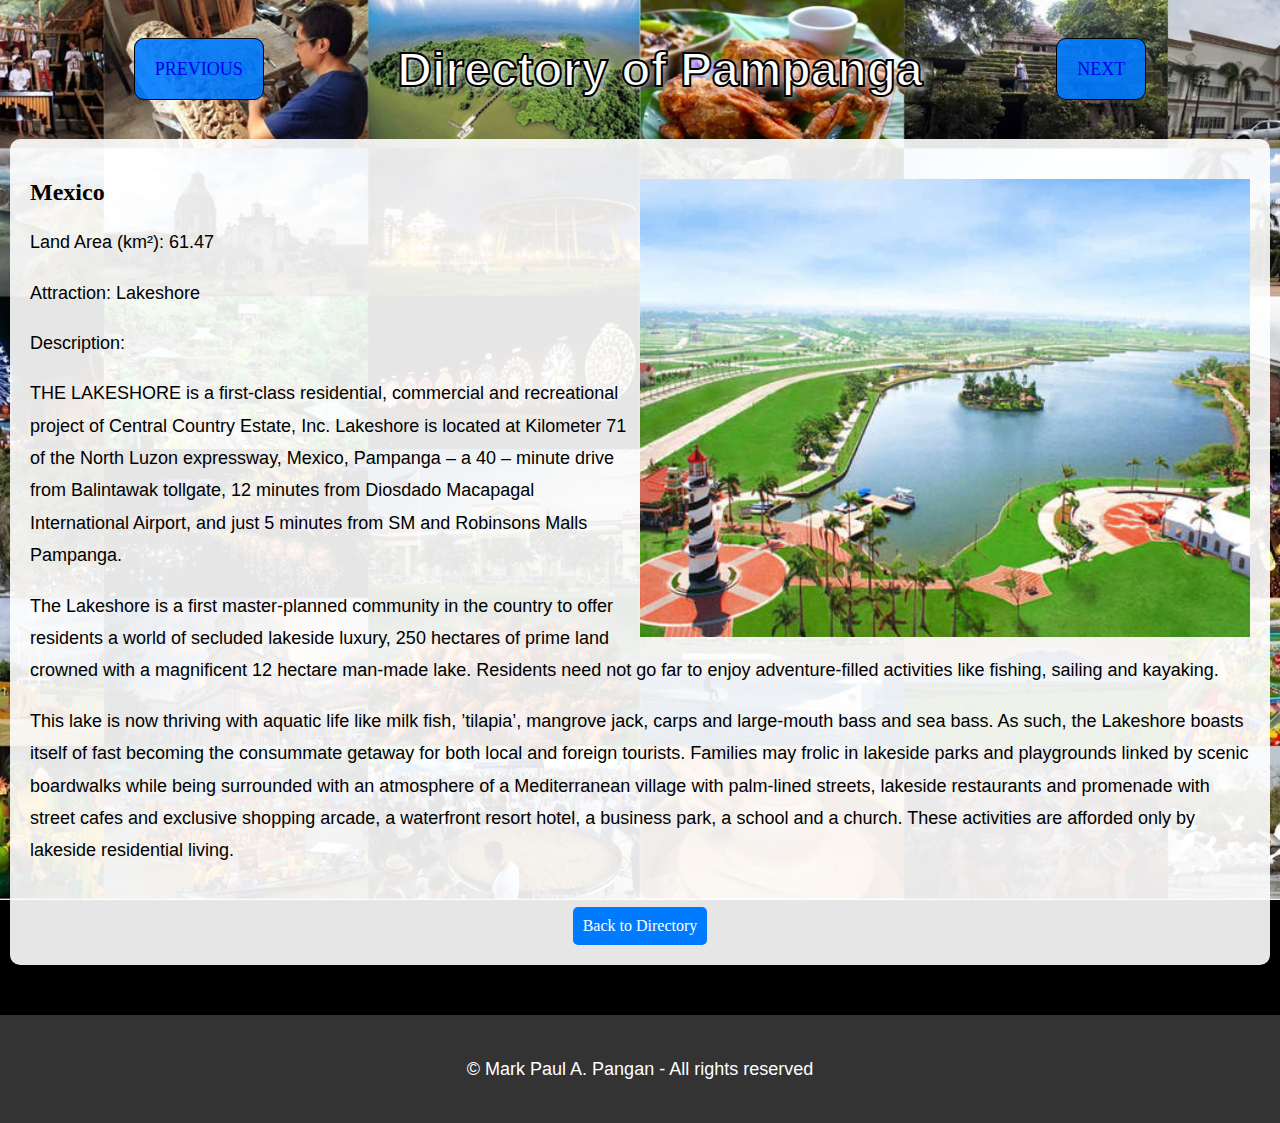
<file: Municipality/mexico.html>
<!DOCTYPE html>
<html lang="en">
    <head>
        <meta charset="UTF-8">
        <meta name="viewport" content="width=device-width, initial-scale=1.0">
        <title>Mexico | Directory of Pampanga</title>
        <link rel="stylesheet" href="styles.css">
    </head>
    <body class="background">
        <div id="navbar">
            <div id="navbtn" >
                <a href="mabalacat.html" id="nav-txt-btn">PREVIOUS</a>
            </div>
            <h1 id="title">Directory of Pampanga</h1>
            <div id="navbtn" >
                <a href="porac.html" id="nav-txt-btn">NEXT</a>
            </div>
        </div>
        <div class="container">
            <div class="municipality-info">
                <div class="image">
                    <img src="../Images/lakeshore.jpg" alt="Lakeshore">
                </div>
                <h2>Mexico</h2>
                <p>Land Area (km²): 61.47</p>
                <p>Attraction: Lakeshore</p>
                <p>Description: </p>
                <p>THE LAKESHORE is a first-class residential, commercial and recreational project of Central Country Estate, Inc.  Lakeshore is located at Kilometer 71 of the North Luzon expressway, Mexico, Pampanga – a 40 – minute drive from Balintawak tollgate, 12 minutes from Diosdado Macapagal International Airport, and just 5 minutes from SM and Robinsons Malls Pampanga.</p>
                <p>The Lakeshore is a first master-planned community in the country to offer residents a world of secluded lakeside luxury, 250 hectares of prime land crowned with a magnificent 12 hectare man-made lake. Residents need not go far to enjoy adventure-filled activities like fishing, sailing and kayaking.</p>
                <p>This lake is now thriving with aquatic life like milk fish, ’tilapia’, mangrove jack, carps and large-mouth bass and sea bass. As such, the Lakeshore boasts itself of fast becoming the consummate getaway for both local and foreign tourists. Families may frolic in lakeside parks and playgrounds linked by scenic boardwalks while being surrounded with an atmosphere of a Mediterranean village with palm-lined streets, lakeside restaurants and promenade with street cafes and exclusive shopping arcade, a waterfront resort hotel, a business park, a school and a church. These activities are afforded only by lakeside residential living.</p>
            </div>
            <div class="back-button-container">
                <a href="../index.html" class="back-button">Back to Directory</a>
            </div>
        </div>
        <footer class="footer">
            <p>&#169; Mark Paul A. Pangan - All rights reserved</p>
        </footer>
    </body>
</html>
</file>
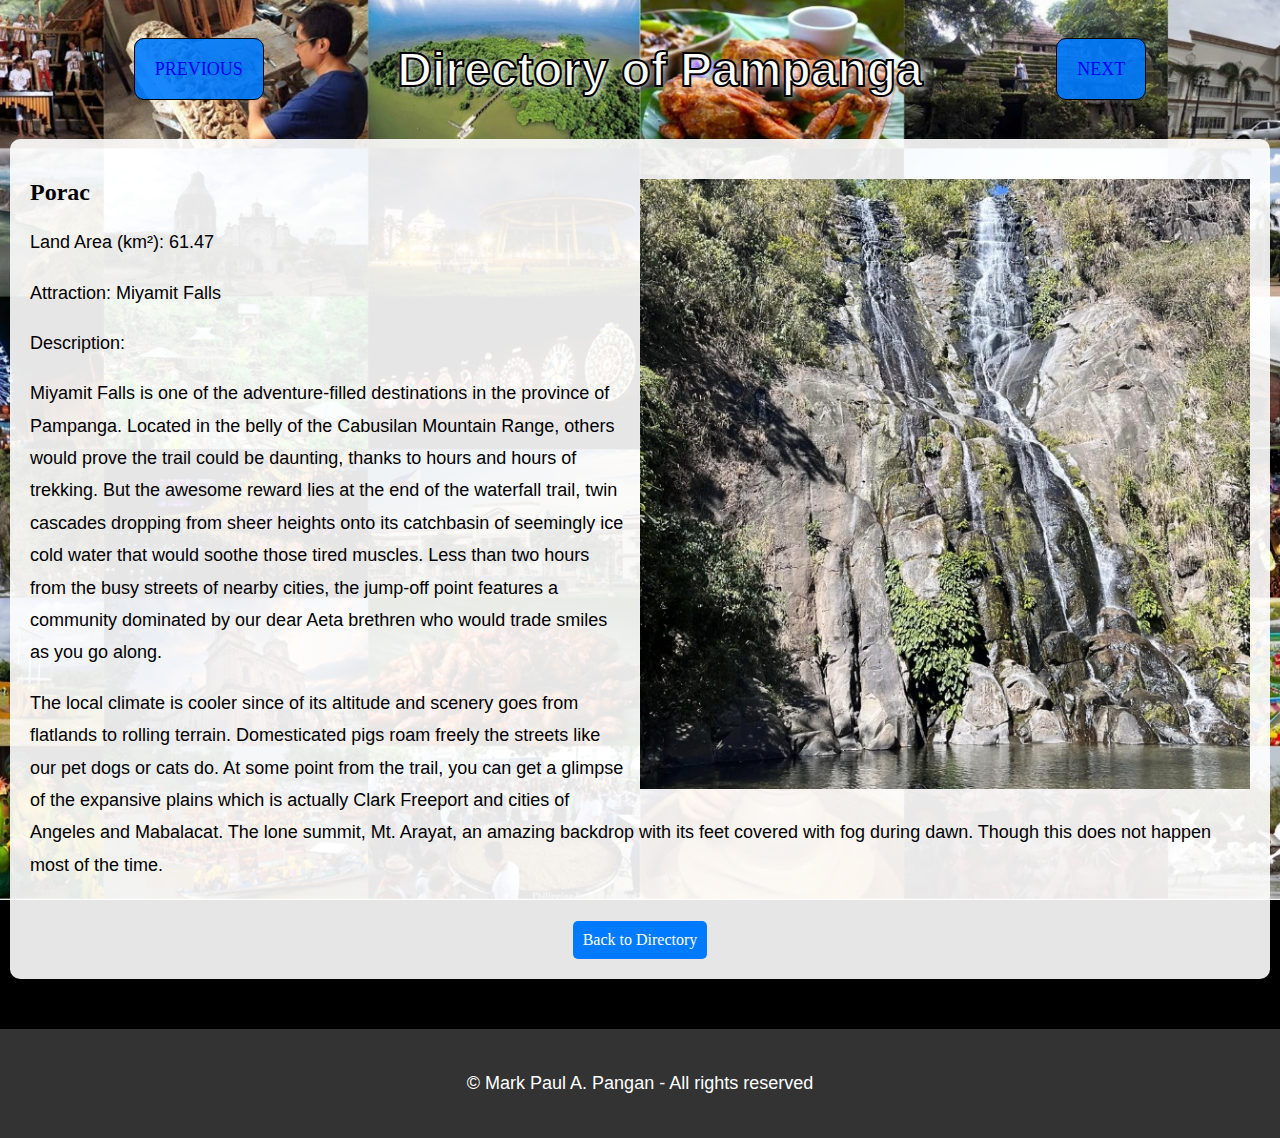
<file: Municipality/porac.html>
<!DOCTYPE html>
<html lang="en">
    <head>
        <meta charset="UTF-8">
        <meta name="viewport" content="width=device-width, initial-scale=1.0">
        <title>Porac | Directory of Pampanga</title>
        <link rel="stylesheet" href="styles.css">
    </head>
    <body class="background">
        <div id="navbar">
            <div id="navbtn" >
                <a href="mexico.html" id="nav-txt-btn">PREVIOUS</a>
            </div>
            <h1 id="title">Directory of Pampanga</h1>
            <div id="navbtn" >
                <a href="san-fernando.html" id="nav-txt-btn">NEXT</a>
            </div>
        </div>
        <div class="container">
            <div class="municipality-info">
                <div class="image">
                    <img src="../Images/miyamit.jpg" alt="Miyamit Falls">
                </div>
                <h2>Porac</h2>
                <p>Land Area (km²): 61.47</p>
                <p>Attraction: Miyamit Falls</p>
                <p>Description: </p>
                <p>Miyamit Falls is one of the adventure-filled destinations in the province of Pampanga. Located in the belly of the Cabusilan Mountain Range, others would prove the trail could be daunting, thanks to hours and hours of trekking. But the awesome reward lies at the end of the waterfall trail, twin cascades dropping from sheer heights onto its catchbasin of seemingly ice cold water that would soothe those tired muscles. Less than two hours from the busy streets of nearby cities, the jump-off point features a community dominated by our dear Aeta brethren who would trade smiles as you go along.</p>
                <p>The local climate is cooler since of its altitude and scenery goes from flatlands to rolling terrain. Domesticated pigs roam freely the streets like our pet dogs or cats do. At some point from the trail, you can get a glimpse of the expansive plains which is actually Clark Freeport and cities of Angeles and Mabalacat. The lone summit, Mt. Arayat, an amazing backdrop with its feet covered with fog during dawn. Though this does not happen most of the time.</p>
            </div>
            <div class="back-button-container">
                <a href="../index.html" class="back-button">Back to Directory</a>
            </div>
        </div>
        <footer class="footer">
            <p>&#169; Mark Paul A. Pangan - All rights reserved</p>
        </footer>
    </body>
</html>
</file>
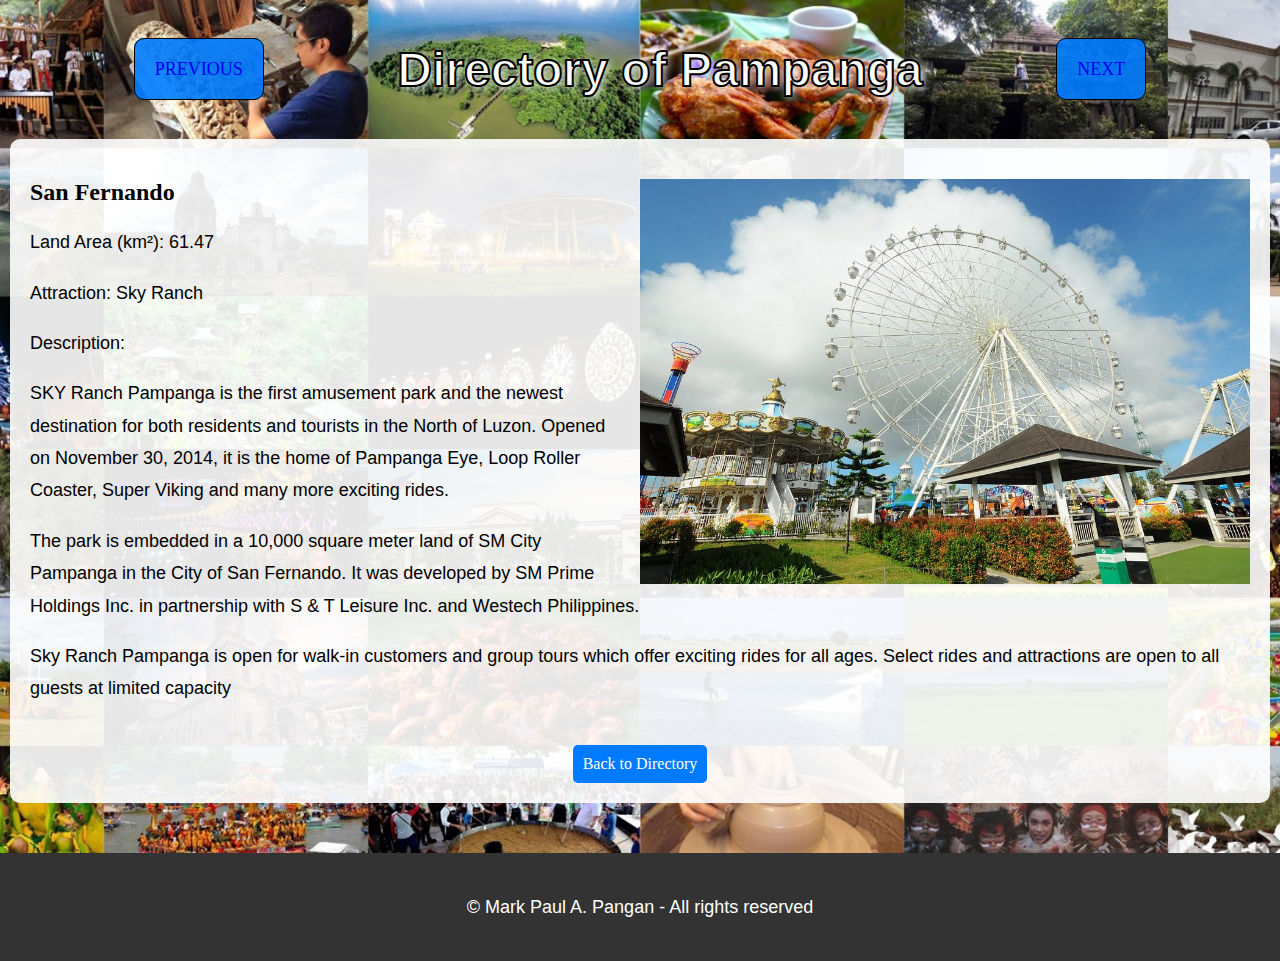
<file: Municipality/san-fernando.html>
<!DOCTYPE html>
<html lang="en">
    <head>
        <meta charset="UTF-8">
        <meta name="viewport" content="width=device-width, initial-scale=1.0">
        <title>San Fernando | Directory of Pampanga</title>
        <link rel="stylesheet" href="styles.css">
    </head>
    <body class="background">
        <div id="navbar">
            <div id="navbtn" >
                <a href="porac.html" id="nav-txt-btn">PREVIOUS</a>
            </div>
            <h1 id="title">Directory of Pampanga</h1>
            <div id="navbtn" >
                <a href="santa-ana.html" id="nav-txt-btn">NEXT</a>
            </div>
        </div>
        <div class="container">
            <div class="municipality-info">
                <div class="image">
                    <img src="../Images/sky-ranch.jpg" alt="Sky Ranch">
                </div>
                <h2>San Fernando</h2>
                <p>Land Area (km²): 61.47</p>
                <p>Attraction: Sky Ranch</p>
                <p>Description: </p>
                <p>SKY Ranch Pampanga is the first amusement park and the newest destination for both residents and tourists in the North of Luzon. Opened on November 30, 2014, it is the home of Pampanga Eye, Loop Roller Coaster, Super Viking and many more exciting rides.</p>
                <p>The park is embedded in a 10,000 square meter land of SM City Pampanga in the City of San Fernando. It was developed by SM Prime Holdings Inc. in partnership with S & T Leisure Inc. and Westech Philippines.</p>
                <p>Sky Ranch Pampanga is open for walk-in customers and group tours which offer exciting rides for all ages. Select rides and attractions are open to all guests at limited capacity</p>
            </div>
            <div class="back-button-container">
                <a href="../index.html" class="back-button">Back to Directory</a>
            </div>
        </div>
        <footer class="footer">
            <p>&#169; Mark Paul A. Pangan - All rights reserved</p>
        </footer>
    </body>
</html>
</file>
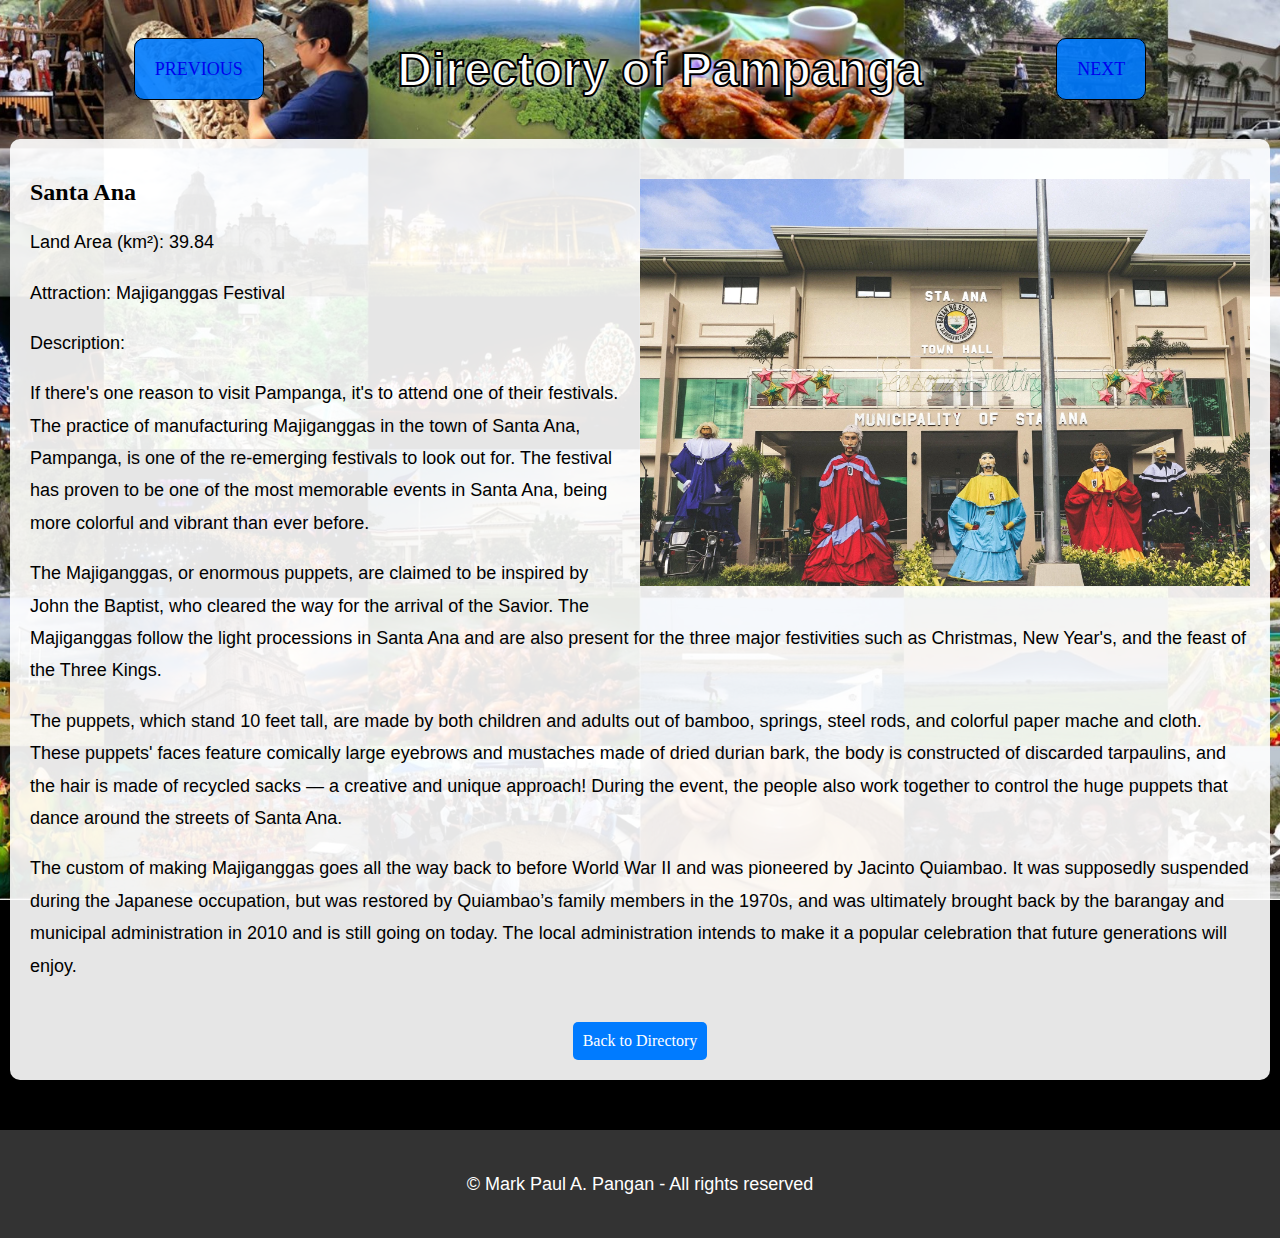
<file: Municipality/santa-ana.html>
<!DOCTYPE html>
<html lang="en">
    <head>
        <meta charset="UTF-8">
        <meta name="viewport" content="width=device-width, initial-scale=1.0">
        <title>Santa Ana | Directory of Pampanga</title>
        <link rel="stylesheet" href="styles.css">
    </head>
    <body class="background">
        <div id="navbar">
            <div id="navbtn" >
                <a href="san-fernando.html" id="nav-txt-btn">PREVIOUS</a>
            </div>
            <h1 id="title">Directory of Pampanga</h1>
            <div id="navbtn" >
                <a href="apalit.html" id="nav-txt-btn">NEXT</a>
            </div>
        </div>
        <div class="container">
            <div class="municipality-info">
                <div class="image">
                    <img src="../Images/Majigangga-Festival.jpg.webp" alt="Majiganggas Festival">
                </div>
                <h2>Santa Ana</h2>
                <p>Land Area (km²): 39.84</p>
                <p>Attraction: Majiganggas Festival</p>
                <p>Description: </p>
                <p>If there's one reason to visit Pampanga, it's to attend one of their festivals. The practice of manufacturing Majiganggas in the town of Santa Ana, Pampanga, is one of the re-emerging festivals to look out for. The festival has proven to be one of the most memorable events in Santa Ana, being more colorful and vibrant than ever before.</p>
                <p>The Majiganggas, or enormous puppets, are claimed to be inspired by John the Baptist, who cleared the way for the arrival of the Savior. The Majiganggas follow the light processions in Santa Ana and are also present for the three major festivities such as Christmas, New Year's, and the feast of the Three Kings.<p>
                <p>The puppets, which stand 10 feet tall, are made by both children and adults out of bamboo, springs, steel rods, and colorful paper mache and cloth. These puppets' faces feature comically large eyebrows and mustaches made of dried durian bark, the body is constructed of discarded tarpaulins, and the hair is made of recycled sacks — a creative and unique approach! During the event, the people also work together to control the huge puppets that dance around the streets of Santa Ana.</p>
                <p>The custom of making Majiganggas goes all the way back to before World War II and was pioneered by Jacinto Quiambao. It was supposedly suspended during the Japanese occupation, but was restored by Quiambao’s family members in the 1970s, and was ultimately brought back by the barangay and municipal administration in 2010 and is still going on today. The local administration intends to make it a popular celebration that future generations will enjoy.</p>
            </div>
            <div class="back-button-container">
                <a href="../index.html" class="back-button">Back to Directory</a>
            </div>
        </div>
        <footer class="footer">
            <p>&#169; Mark Paul A. Pangan - All rights reserved</p>
        </footer>
    </body>
</html>
</file>
<file: styles.css>
body {
    margin: 0;
    padding: 0;
    display: flex;
    flex-direction: column;
    min-height: 100vh; 
}

.background {
    background-image: url(Images/Pampanga-background.jpg);
    background-position: center center;
    background-repeat: no-repeat;
    background-attachment: fixed;
    background-size: cover;
    background-color: black;
}

.container {
    margin: 10px;
    position: relative;
}

#title {
    text-align: center;
    font-size: 3em;
    margin-top:42px;
    margin-bottom: 32px;
    -webkit-text-stroke: 2px black;
    text-shadow: 2px 2px 8px white;
    color: white;
    font-family: 'Segoe UI', Tahoma, Geneva, Verdana, sans-serif;
}

#table-bg {
    background-color: rgba(255, 255, 255, 0.8);
    padding: 20px;
    border-radius: 10px;
}

table {
    width: 100%;
    border-collapse: collapse;
}

th, td {
    border: 2px solid black;
    padding: 15px;
    font-size: 2vw;
    text-align: center;
}

th {
    background-color: #333;
    color: white;
}

#municipality {
    text-decoration-line: none;
    color: #004bbb;
    font-weight: bolder;    
}

.footer {
    text-align: center;
    margin-top: 50px;
    padding: 20px;
    background-color: #333;
    color: white;
}

p {
    font-size: 18px;
    font-family: Arial, Helvetica, sans-serif;
    line-height: 1.8;
}
</file>
<file: old/styles.css>
body {
  background-color: black;
}

#main-content {
  text-align: center;
  margin-top: 10%;
  color: white;
  font-size: 3em;
}

h1 {
  color: white;
  transition: color 0.5s; /* Adjust the duration for the font transition */
}

button {
  margin: 20px;
  padding: 10px 20px;
  font-size: 1.5em;
  background-color: white;
  color: black;
  border: none;
  border-radius: 5px;
  cursor: pointer;
  transition: background-color 0.5s;
}

button:hover {
  background-color: rgba(255, 255, 255, 0.5);
}

#background-image {
  position: fixed;
  top: 0;
  left: 0;
  width: 100%;
  height: 100%;
  z-index: -1;
  opacity: 1;
  transition: opacity 0.5s ease-in-out;
  background-repeat: no-repeat;
  background-size: cover;
  background-position: center;
}
</file>
<file: Municipality/styles.css>
body {
    margin: 0;
    padding: 0;
    display: flex;
    flex-direction: column;
    min-height: 100vh;
}

a {
    text-decoration: none;
}

a:visited{
    color:white;
  }

.background {
    background-image: url(../Images/Pampanga-background.jpg);
    background-position: center center;
    background-repeat: no-repeat;
    background-attachment: fixed;
    background-size: cover;
    background-color: black;
}

#navbar {
    margin-top: 10px;
    margin-bottom: 10px;
    width: 100%;
    height: 100%;
    display: flex;
    justify-content: space-evenly;
}

#title {
    text-align: center;
    font-size: 3em;
    -webkit-text-stroke: 2px black;
    text-shadow: 2px 2px 8px white;
    color: white;
    font-family: "Segoe UI", Tahoma, Geneva, Verdana, sans-serif;
}

#navbtn {
    margin-left: 10px;
    margin-right: 10px;
    color: white;
    text-align: center;
    align-self: center;
    font-size: 18px;
}

#nav-txt-btn {
    border: 1px solid black;
    border-radius: 10px;
    background-color: rgba(0,123,255, 0.9);
    padding: 20px;
}

.navbtn:hover {
    background-color: #0056b3;
    text-decoration: none;
}

.container {
    background-color: rgba(255, 255, 255, 0.9);
    padding: 20px;
    border-radius: 10px;
    margin-left: 10px;
    margin-right: 10px;
    flex: 1;
}

.image {
    width: 50%;
    float: right;
    margin-left: 10px;
}

img {
    width: 100%;
    height: auto;
}

.municipality-info {
    margin-bottom: 20px;
}

.back-button-container {
    text-align: center;
    margin-top: 20px;
}

.back-button {
    display: inline-block;
    margin-top: 20px;
    padding: 10px;
    background-color: #007bff;
    color: #fff;
    text-align: center;
    text-decoration: none;
    border-radius: 5px;
}

.back-button:hover {
    background-color: #0056b3;
    text-decoration: none;
}

.footer {
    text-align: center;
    margin-top: 50px;
    padding: 20px;
    background-color: #333;
    color: white;
}

p {
    font-size: 18px;
    font-family: Arial, Helvetica, sans-serif;
    line-height: 1.8;
}
</file>
